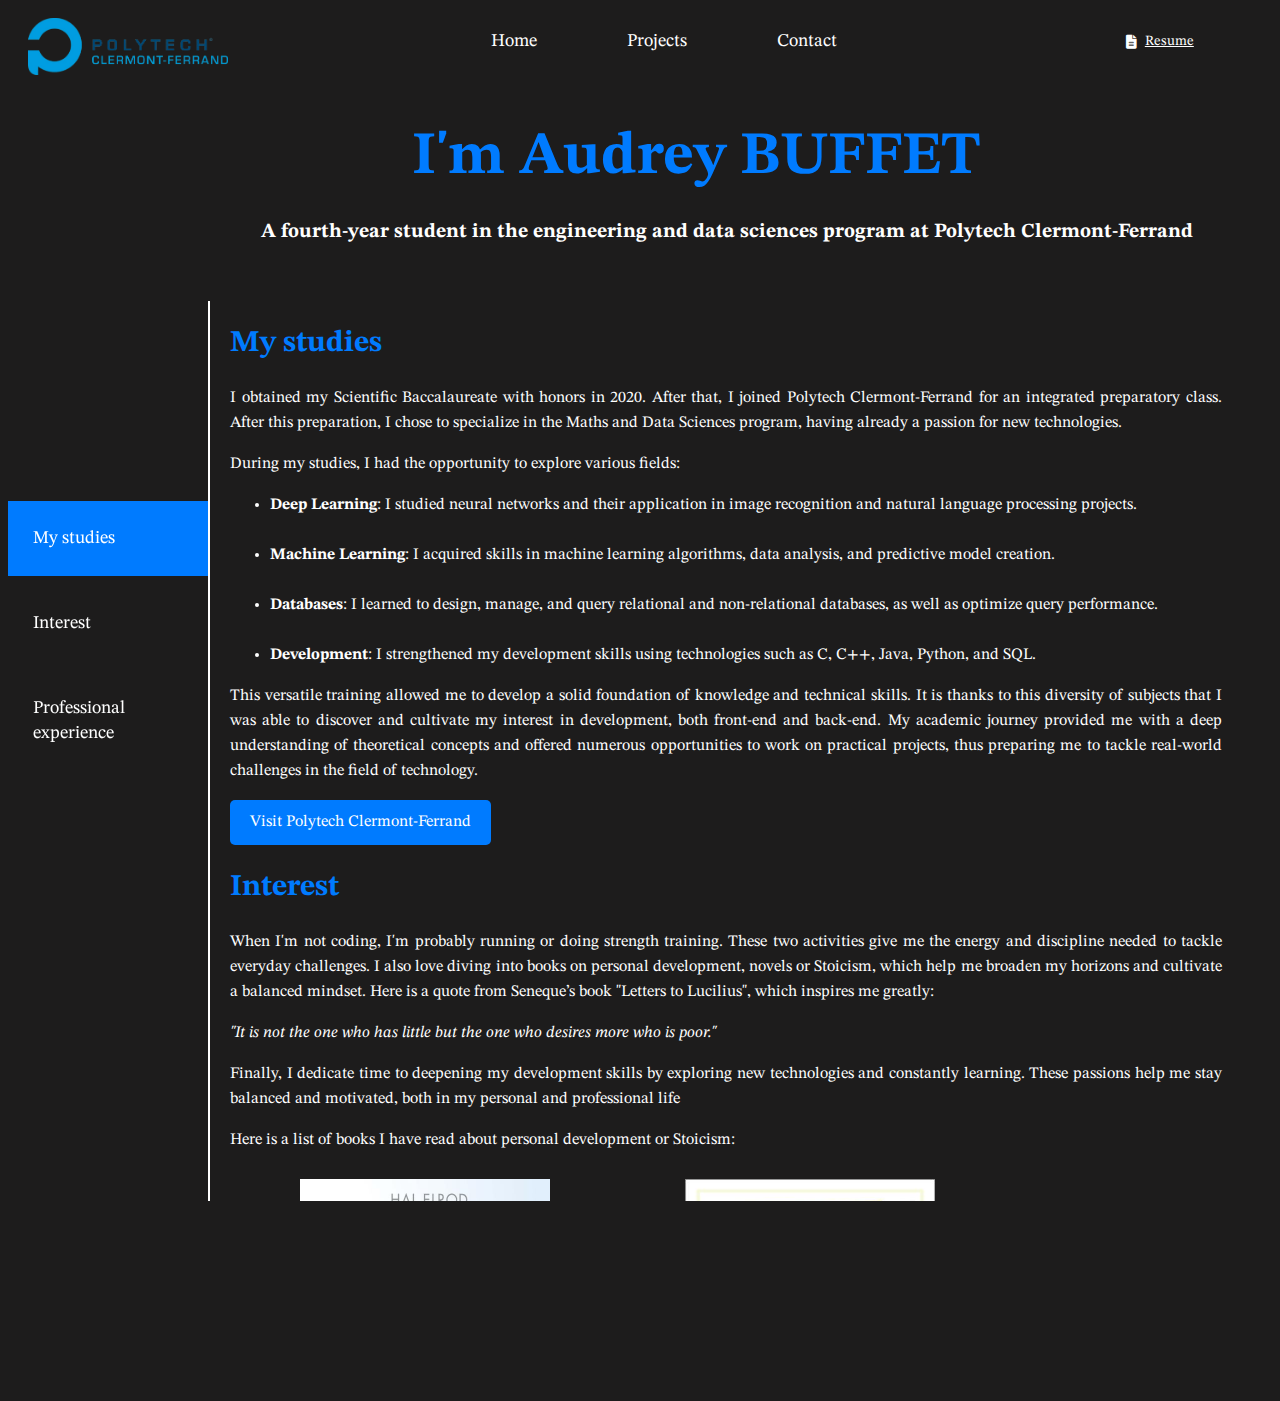
<file: aboutme.html>
<!DOCTYPE html>
<html>
<head>
    <meta charset="UTF-8">
    <meta name="viewport" content="width=device-width, initial-scale=1.0">
    <title>Portfolio</title>
    <link rel="stylesheet" href="stylesabout.css">
    <link rel="stylesheet" href="https://fonts.googleapis.com/css2?family=Roboto:wght@400;700&family=STIX+Two+Text&display=swap">
    <link rel="stylesheet" href="https://cdnjs.cloudflare.com/ajax/libs/font-awesome/6.0.0-beta3/css/all.min.css">
</head>
<header>
    <img src="images/Polytech.png">
    <nav>
        <ul>
            <li><a href="index.html">Home</a></li>
            <li><a href="projects.html">Projects</a></li>
            <li><a href="contact.html">Contact</a></li>
        </ul>
    </nav>
    <a href="document/CV.pdf" class="cv-button" target="_blank"><i class="fas fa-file-alt"></i> Resume</a>
</header>
<body>
    <section id="aboutme" class = "aboutme">
        <section class="deb">
            <h2>I'm Audrey BUFFET</h2>
            <h4> A fourth-year student in the engineering and data sciences program at Polytech Clermont-Ferrand</h4>
        </section>
        <div class="aboutme-content">
            <div class="vertical-menu">
                <a href="#studies">My studies</a>
                <a href="#interest">Interest</a>
                <a href="#Proexp">Professional experience</a>
            </div>
            <div class ="text">
                <section class="studies" id="studies">
                    <h3>My studies</h3>
                    <p>I obtained my Scientific Baccalaureate with honors in 2020. After that, I joined Polytech Clermont-Ferrand for an integrated preparatory class. After this preparation, I chose to specialize in the Maths and Data Sciences program, having already a passion for new technologies.</p>
                    <p>During my studies, I had the opportunity to explore various fields:</p>
                    <ul>
                        <li><strong>Deep Learning</strong>: I studied neural networks and their application in image recognition and natural language processing projects.</li>
                        <br>
                        <li><strong>Machine Learning</strong>: I acquired skills in machine learning algorithms, data analysis, and predictive model creation.</li>
                        <br>
                        <li><strong>Databases</strong>: I learned to design, manage, and query relational and non-relational databases, as well as optimize query performance.</li>
                        <br>
                        <li><strong>Development</strong>: I strengthened my development skills using technologies such as C, C++, Java, Python, and SQL.</li>
                    </ul>
                    <p>This versatile training allowed me to develop a solid foundation of knowledge and technical skills. It is thanks to this diversity of subjects that I was able to discover and cultivate my interest in development, both front-end and back-end. My academic journey provided me with a deep understanding of theoretical concepts and offered numerous opportunities to work on practical projects, thus preparing me to tackle real-world challenges in the field of technology.</p>
                    <a href="https://polytech-clermont.fr/diplome-dingenieur-en-genie-mathematique-et-modelisation" class="button">Visit Polytech Clermont-Ferrand</a>
                </section>
                <section class = interest id="interest">
                    <h3>Interest </h3>
                    <p> When I'm not coding, I'm probably running or doing strength training. These two activities give me the energy and discipline needed to tackle everyday challenges. I also love diving into books on personal development, novels or Stoicism, which help me broaden my horizons and cultivate a balanced mindset. Here is a quote from Seneque’s book "Letters to Lucilius", which inspires me greatly:</p>
                    <em>"It is not the one who has little but the one who desires more who is poor."</em> 
                    <br>
                    <p>Finally, I dedicate time to deepening my development skills by exploring new technologies and constantly learning. These passions help me stay balanced and motivated, both in my personal and professional life </p>
                    <p> Here is a list of books I have read about personal development or Stoicism: </p>
                    <div class="books-container">
                        <div class="book">
                            <img src="images/MM.jpg" alt="Book Cover 1">
                            <div>
                                <strong>Title:</strong> "Miracle Morning" <br>
                                <strong>Author:</strong> Hal Elrod
                            </div>
                        </div>
                        <div class="book">
                            <img src="images/LaL.jpg" alt="Book Cover 2">
                            <div>
                                <strong>Title:</strong> "Letters to Lucilius" <br>
                                <strong>Author:</strong> Sénèque
                            </div>
                        </div>
                        <div class="book">
                            <img src="images/pdmp.jpg" alt="Book Cover 3">
                            <div>
                                <strong>Title:</strong> "The Power of Now" <br>
                                <strong>Author:</strong> Eckhart Tolle
                            </div>
                        </div>
                    </div>
                </section>
                <section class = Proexp id="Proexp">
                    <h3>Professional experiences </h3>
                    <p> </p>
                </section>
            </div>
        </div>
    </section>
    <script src="script.js"></script>

</body>
</html>
</file>
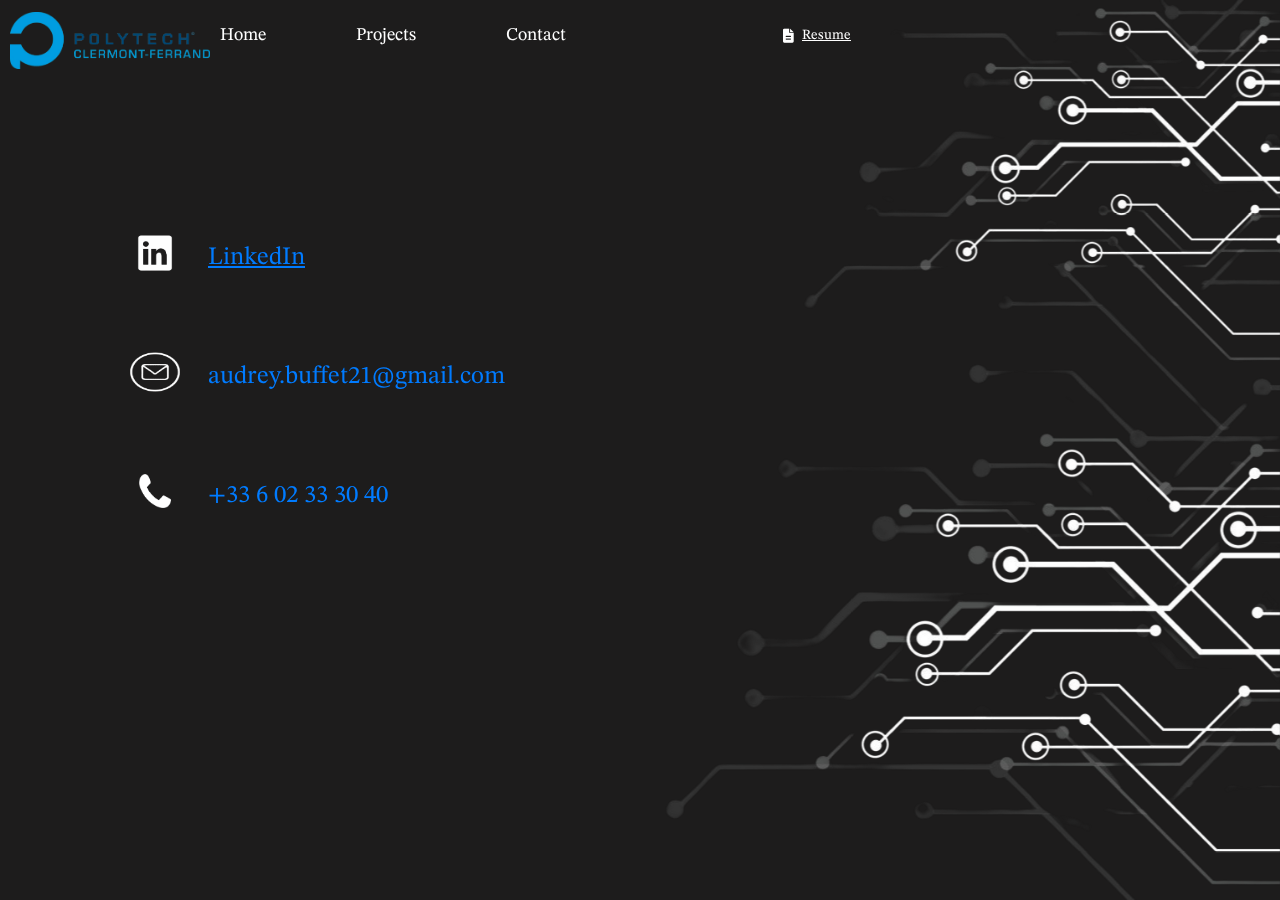
<file: contact.html>
<!DOCTYPE html>
<html>
<head>
    <meta charset="UTF-8">
    <meta name="viewport" content="width=device-width, initial-scale=1.0">
    <title>Portfolio</title>
    <link rel="stylesheet" href="contact.css">
    <link rel="stylesheet" href="https://fonts.googleapis.com/css2?family=Roboto:wght@400;700&family=STIX+Two+Text&display=swap">
    <link rel="stylesheet" href="https://cdnjs.cloudflare.com/ajax/libs/font-awesome/6.0.0-beta3/css/all.min.css">
</head>
<header>
    <img src="images/Polytech.png">
    <nav>
        <ul>
            <li><a href="index.html">Home</a></li>
            <li><a href="projects.html">Projects</a></li>
            <li><a href="contact.html">Contact</a></li>
        </ul>
    </nav>
    <a href="document/CV.pdf" class="cv-button" target="_blank"><i class="fas fa-file-alt"></i> Resume</a>
</header>
<body>
    <section class = "contact">
        <div class="contact-container">
            <img src="images/Linkedin.png"  class="contact-image">
            <div class="linkcontact">
                <div><a href="https://www.linkedin.com/in/audrey-buffet-1a23b9212/" class="Link">LinkedIn</a></div>
            </div>
        </div>
        <br>
        <div class="contact-container">
            <img src="images/mail.png"  class="contact-image">
            <div class="linkcontact">
                <div><p>audrey.buffet21@gmail.com</p></div>
            </div>
        </div>
        <div class="contact-container">
            <img src="images/Tel.png"  class="contact-image">
            <div class="linkcontact">
                <div><p>+33 6 02 33 30 40</p></div>
            </div>
        </div>
    </section>
</body>
</html>
</file>
<file: stylesabout.css>
img {
    padding-top: 10px;
    width: 200px; 
    left: 10px; 
}

header {
    display: flex; 
    align-items: center; 
    background-color: transparent;
    justify-content: space-between;
    width: 95%;
    padding: 0 20px;
}

header img {
    max-height: 60px;
}
.button {
    display: inline-block;
    padding: 10px 20px;
    background-color: #007bff; 
    color: white; 
    text-decoration: none;
    border-radius: 5px; 
}

.button:hover {
    background-color: #0056b3; 
}

body{
    background-color: rgb(29, 28, 28);
    font-family: 'STIX Two Text', serif;
    text-align: justify;
    line-height: 25px;
}

nav {
    flex: 1;
    display: flex;
    justify-content: center;
}

nav ul {
    list-style-type: none;
    margin: 0;
    padding: 0;
    display: flex;
    align-items: center;
}

nav ul li {
    margin: 0 20px;
}

nav ul li a {
    color: white;
    text-decoration: none;
    padding: 15px 25px; 
    font-size: 18px; 
    border-radius: 5px;
}

.cv-button {
    color: white;
    padding: 15px 25px;
    font-size: 14px;
    border-radius: 5px;
    display: flex;
    align-items: center;
    margin-right: 10px; 
}

.cv-button i {
    margin-right: 8px; 
}

h2 {
    margin-left: 15%;
    font-size: 60px; 
    font-family:'STIX Two Text', serif;
    color:#007bff ;
    
}

.aboutme{
    color: white;
    padding-top: 20px;
    width: 100%;
}

h3 {
    font-size: 30px; 
    font-family:'STIX Two Text', serif;
    color:#007bff ;
} 

.studies{
    padding-right:50px;
}
.interest{
    padding-right: 50px;
}
.Proexp{
    padding-right: 50px;
}

.deb{
    padding-left: 20%;
    padding-bottom: 30px;
}
.vertical-menu {
    width: 200px;
    height: 100vh;
    position: sticky;
    left: 0;
    padding-top: 200px;
    overflow-y: auto;
}
  
.vertical-menu a {
    background-color: transparent; 
    color: white; 
    display: block; 
    padding: 25px; 
    margin-bottom: 10px;
    font-size: 18px;
    text-decoration: none;
}
  
.vertical-menu a:hover {
    background-color: #007bff; 
}
  
.vertical-menu a.active {
    background-color: #007bff ;
    color: white;
}

.aboutme-content {
    display: flex;
    height: 100vh; 
}

.text{
    flex: 1;
    overflow-x : hidden;
    border-left: 2px solid white;
    padding-left: 20px;
    max-width: calc(100vw - 200px);
}

h4 {
    margin-top: 20px;
    font-size: 20px; 
    font-family:'STIX Two Text', serif;
    color:white ;
    
}

.books-container {
    display: flex;
    flex-wrap: wrap;
}

.book {
    display: flex;
    flex-direction: column;
    align-items: center;
    margin-right: 15px;
    margin-left : 20px;
    margin-bottom: 15px;
}
.book img {
    height: 370px;
    width: 250px;
    margin-right: 50px;
    margin-left : 50px;
}
</file>
<file: contact.css>
img {
    padding-top: 10px;
    width: 200px; 
    position: absolute; 
    left: 10px; 
}


body::before {
    content: '';
    position: fixed;
    top: 0;
    left: 0;
    width: 100%;
    height: 100%;
    background-image: url('images/fond.png');
    background-size: cover;
    background-position: center;
    z-index: -1;
}
  
.hide {
    display: none;
}

.button_nav {
    display: inline-block;
    padding: 10px 20px;
    background-color: #007bff; 
    color: white; 
    text-decoration: none;
    border-radius: 5px; 
}

.buttonabout:hover {
    background-color: #0056b3; 
}

header {
    display: flex; 
    align-items: center; 
    background-color: transparent;
    justify-content: space-between;
    width: 75%;
    padding: 0 20px;
}

header img {
    max-height: 60px;
}

body{
    background-color: rgb(29, 28, 28);
    font-family: 'STIX Two Text', serif;
    text-align: justify;
    line-height: 25px;
    color : #007bff;
}

nav {
    flex: 1;
    display: flex;
    justify-content: center;
}

nav ul {
    list-style-type: none;
    margin: 0;
    padding: 0;
    display: flex;
    align-items: center;
}

nav ul li {
    margin: 0 20px;
}

nav ul li a {
    color: white;
    text-decoration: none;
    padding: 15px 25px; 
    font-size: 18px; 
    border-radius: 5px;
}

.cv-button {
    color: white;
    padding: 15px 25px;
    font-size: 14px;
    border-radius: 5px;
    display: flex;
    align-items: center;
    margin-right: 100px; 
}

.cv-button i {
    margin-right: 8px; 
}

.contact-container {
    display: flex;
    align-items: center; 
    padding: 12px 0;
}

.linkcontact {
    display: flex;
    flex-direction: column;
    margin-top: 20px;
    
}

.contact-image {
    height: 40px;
    width: 50px;
    margin-right: 30px;
    margin-left: 120px;
}

.contact{
    margin-right: 80px;
    margin-left: 200px;
    padding-top: 150px;
    font-size: 25px;
}

.Link{
    color : #007bff;
}
</file>
